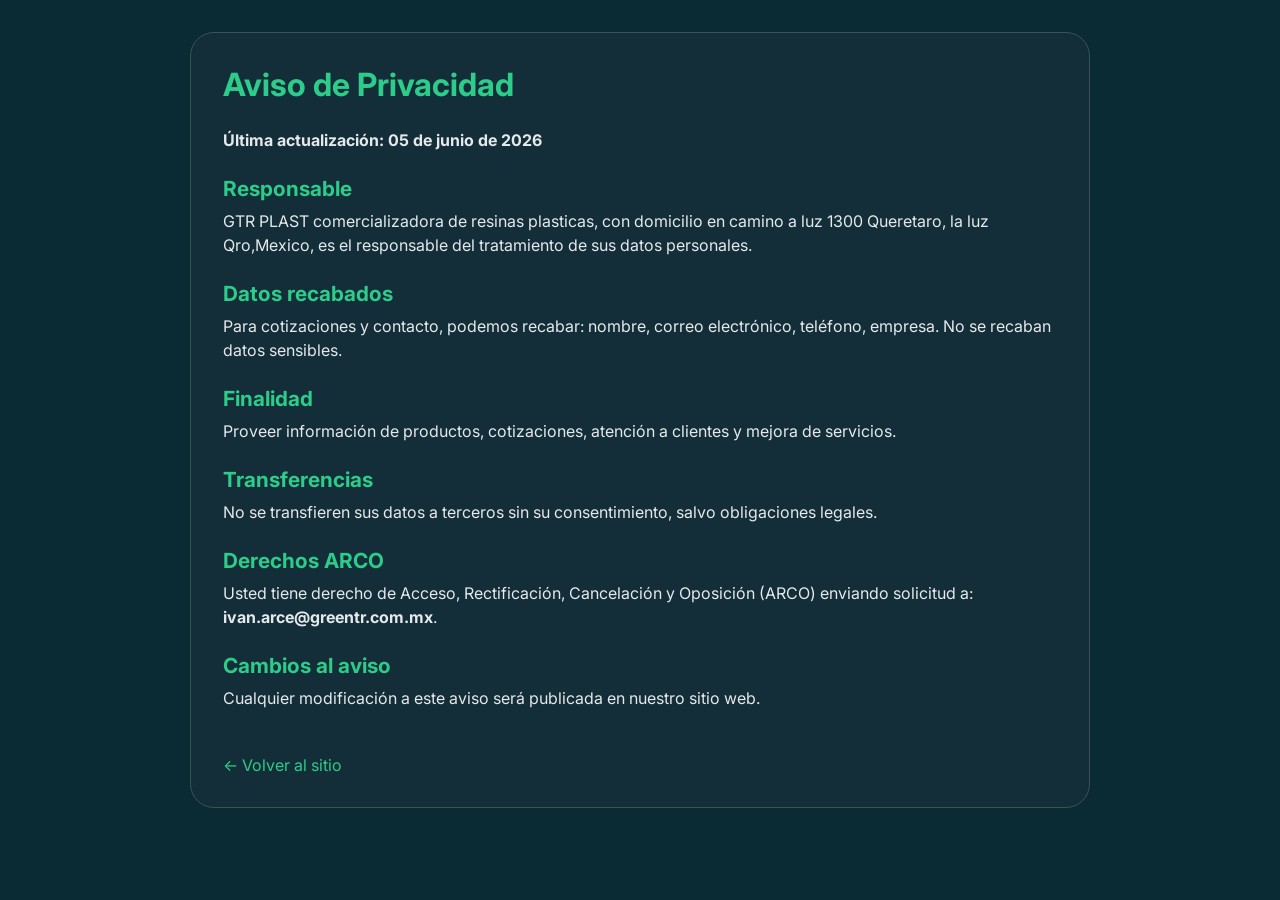
<file: privacidad.html>
<!DOCTYPE html>
<html lang="es">
<head>
   <!-- Google tag (gtag.js) -->
<script async src="https://www.googletagmanager.com/gtag/js?id=G-5Q2Q423DP7"></script>
<script>
  window.dataLayer = window.dataLayer || [];
  function gtag(){dataLayer.push(arguments);}
  gtag('js', new Date());

  gtag('config', 'G-5Q2Q423DP7');
</script>
  <meta charset="UTF-8">
  <meta name="viewport" content="width=device-width, initial-scale=1.0">
  <link rel="icon" type="image/svg+xml" href="assets/img/logo.ico">
  <title>Gtr Plast - Aviso de Privacidad</title>
  <link rel="preconnect" href="https://fonts.googleapis.com">
  <link rel="preconnect" href="https://fonts.gstatic.com" crossorigin>
  <link href="https://fonts.googleapis.com/css2?family=Inter:opsz,wght@14..32,300;14..32,400;14..32,500;14..32,600;14..32,700&display=swap" rel="stylesheet">
  <style>
    * { margin: 0; padding: 0; box-sizing: border-box; }
    body {
      background: #0A2B33;
      font-family: 'Inter', sans-serif;
      color: #E5E9EC;
      padding: 2rem;
    }
    .legal-container {
      max-width: 900px;
      margin: 0 auto;
      background: #132E38;
      border-radius: 1.5rem;
      padding: 2rem;
      border: 1px solid #3B5257;
    }
    h1 { color: #2DCC8A; margin-bottom: 1.5rem; font-size: 2rem; }
    h2 { color: #2DCC8A; margin: 1.5rem 0 0.5rem; font-size: 1.3rem; }
    p { margin-bottom: 0.8rem; line-height: 1.5; }
    .back-link {
      display: inline-block;
      margin-top: 2rem;
      color: #2DCC8A;
      text-decoration: none;
    }
    .back-link:hover { text-decoration: underline; }
  </style>
</head>
<body>
  <div class="legal-container">
    <h1>Aviso de Privacidad</h1>
    <p><strong>Última actualización: 05 de junio de 2026</strong></p>

    <h2>Responsable</h2>
    <p>GTR PLAST comercializadora de resinas plasticas, con domicilio en camino a luz 1300 Queretaro, la luz Qro,Mexico, es el responsable del tratamiento de sus datos personales.</p>

    <h2>Datos recabados</h2>
    <p>Para cotizaciones y contacto, podemos recabar: nombre, correo electrónico, teléfono, empresa. No se recaban datos sensibles.</p>

    <h2>Finalidad</h2>
    <p>Proveer información de productos, cotizaciones, atención a clientes y mejora de servicios.</p>

    <h2>Transferencias</h2>
    <p>No se transfieren sus datos a terceros sin su consentimiento, salvo obligaciones legales.</p>

    <h2>Derechos ARCO</h2>
    <p>Usted tiene derecho de Acceso, Rectificación, Cancelación y Oposición (ARCO) enviando solicitud a: <strong>ivan.arce@greentr.com.mx</strong>.</p>

    <h2>Cambios al aviso</h2>
    <p>Cualquier modificación a este aviso será publicada en nuestro sitio web.</p>

    <a href="index.html" class="back-link">← Volver al sitio</a>
  </div>
</body>
</html>
</file>
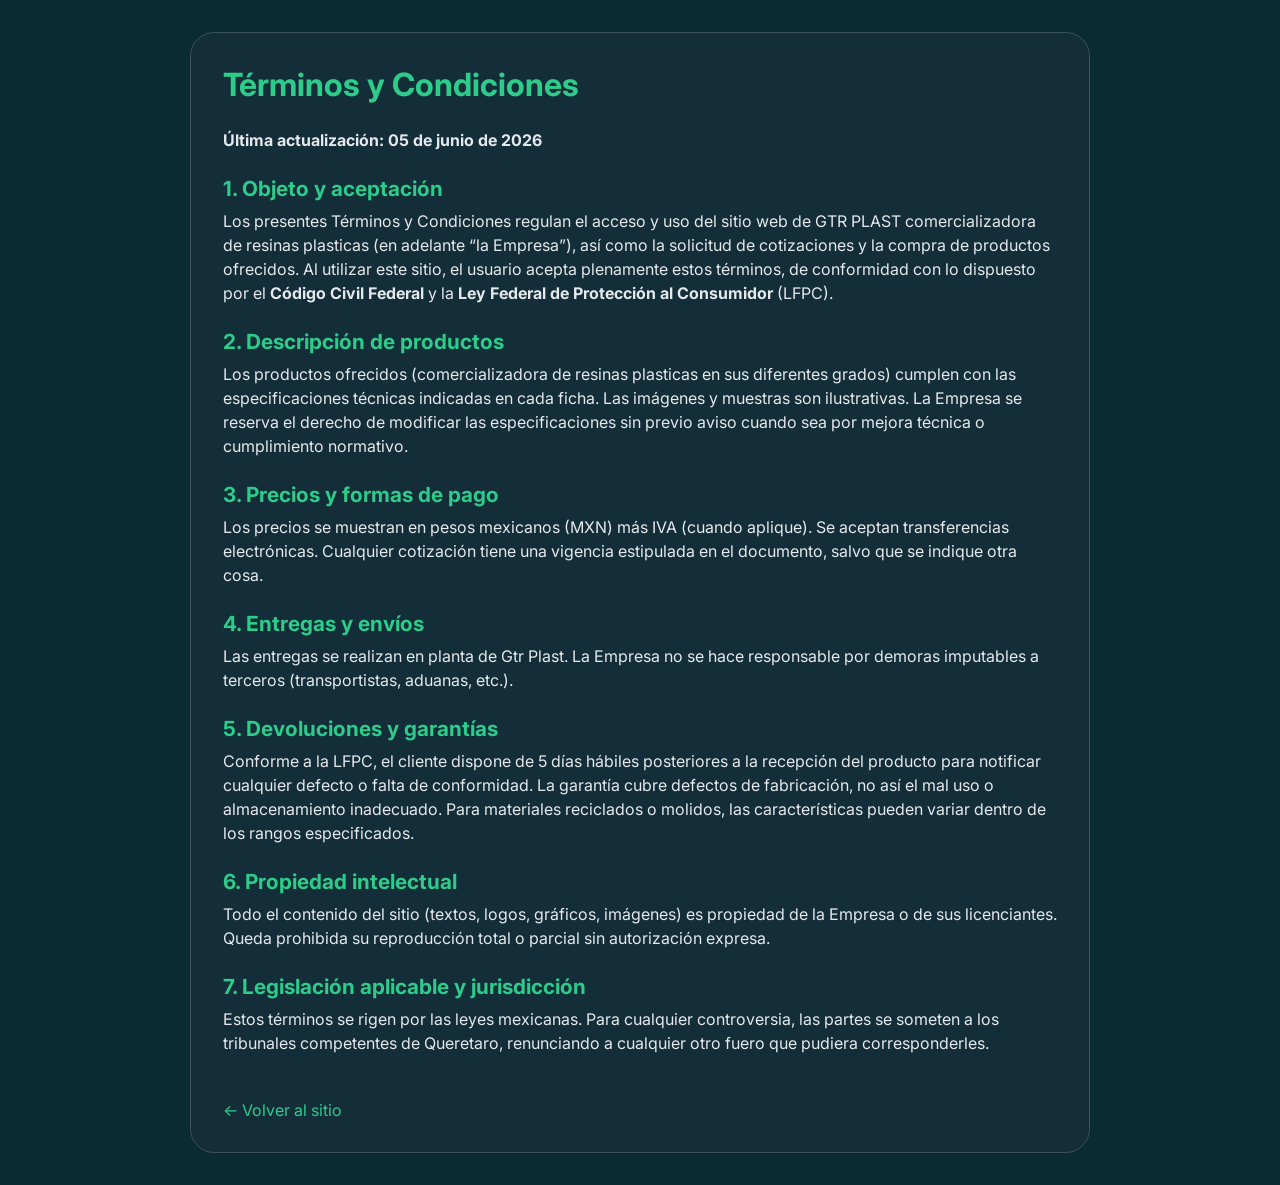
<file: terminos.html>
<!DOCTYPE html>
<html lang="es">
<head>
   <!-- Google tag (gtag.js) -->
<script async src="https://www.googletagmanager.com/gtag/js?id=G-5Q2Q423DP7"></script>
<script>
  window.dataLayer = window.dataLayer || [];
  function gtag(){dataLayer.push(arguments);}
  gtag('js', new Date());

  gtag('config', 'G-5Q2Q423DP7');
</script>
  <meta charset="UTF-8">
  <meta name="viewport" content="width=device-width, initial-scale=1.0">
  <link rel="icon" type="image/svg+xml" href="assets/img/logo.ico">
  <title>Gtr Plast - Términos y Condiciones</title>
  <link rel="preconnect" href="https://fonts.googleapis.com">
  <link rel="preconnect" href="https://fonts.gstatic.com" crossorigin>
  <link href="https://fonts.googleapis.com/css2?family=Inter:opsz,wght@14..32,300;14..32,400;14..32,500;14..32,600;14..32,700&display=swap" rel="stylesheet">
  <style>
    * { margin: 0; padding: 0; box-sizing: border-box; }
    body {
      background: #0A2B33;
      font-family: 'Inter', sans-serif;
      color: #E5E9EC;
      padding: 2rem;
    }
    .legal-container {
      max-width: 900px;
      margin: 0 auto;
      background: #132E38;
      border-radius: 1.5rem;
      padding: 2rem;
      border: 1px solid #3B5257;
    }
    h1 { color: #2DCC8A; margin-bottom: 1.5rem; font-size: 2rem; }
    h2 { color: #2DCC8A; margin: 1.5rem 0 0.5rem; font-size: 1.3rem; }
    p { margin-bottom: 0.8rem; line-height: 1.5; }
    .back-link {
      display: inline-block;
      margin-top: 2rem;
      color: #2DCC8A;
      text-decoration: none;
    }
    .back-link:hover { text-decoration: underline; }
    hr { border-color: #3B5257; margin: 1rem 0; }
  </style>
</head>
<body>
  <div class="legal-container">
    <h1>Términos y Condiciones</h1>
    <p><strong>Última actualización: 05 de junio de 2026</strong></p>

    <h2>1. Objeto y aceptación</h2>
    <p>Los presentes Términos y Condiciones regulan el acceso y uso del sitio web de GTR PLAST comercializadora de resinas plasticas (en adelante “la Empresa”), así como la solicitud de cotizaciones y la compra de productos ofrecidos. Al utilizar este sitio, el usuario acepta plenamente estos términos, de conformidad con lo dispuesto por el <strong>Código Civil Federal</strong> y la <strong>Ley Federal de Protección al Consumidor</strong> (LFPC).</p>

    <h2>2. Descripción de productos</h2>
    <p>Los productos ofrecidos (comercializadora de resinas plasticas en sus diferentes grados) cumplen con las especificaciones técnicas indicadas en cada ficha. Las imágenes y muestras son ilustrativas. La Empresa se reserva el derecho de modificar las especificaciones sin previo aviso cuando sea por mejora técnica o cumplimiento normativo.</p>

    <h2>3. Precios y formas de pago</h2>
    <p>Los precios se muestran en pesos mexicanos (MXN) más IVA (cuando aplique). Se aceptan transferencias electrónicas. Cualquier cotización tiene una vigencia estipulada en el documento, salvo que se indique otra cosa.</p>

    <h2>4. Entregas y envíos</h2>
    <p>Las entregas se realizan en planta de Gtr Plast. La Empresa no se hace responsable por demoras imputables a terceros (transportistas, aduanas, etc.).</p>

    <h2>5. Devoluciones y garantías</h2>
    <p>Conforme a la LFPC, el cliente dispone de 5 días hábiles posteriores a la recepción del producto para notificar cualquier defecto o falta de conformidad. La garantía cubre defectos de fabricación, no así el mal uso o almacenamiento inadecuado. Para materiales reciclados o molidos, las características pueden variar dentro de los rangos especificados.</p>

    <h2>6. Propiedad intelectual</h2>
    <p>Todo el contenido del sitio (textos, logos, gráficos, imágenes) es propiedad de la Empresa o de sus licenciantes. Queda prohibida su reproducción total o parcial sin autorización expresa.</p>

    <h2>7. Legislación aplicable y jurisdicción</h2>
    <p>Estos términos se rigen por las leyes mexicanas. Para cualquier controversia, las partes se someten a los tribunales competentes de Queretaro, renunciando a cualquier otro fuero que pudiera corresponderles.</p>

    <a href="index.html" class="back-link">← Volver al sitio</a>
  </div>
</body>
</html>
</file>
